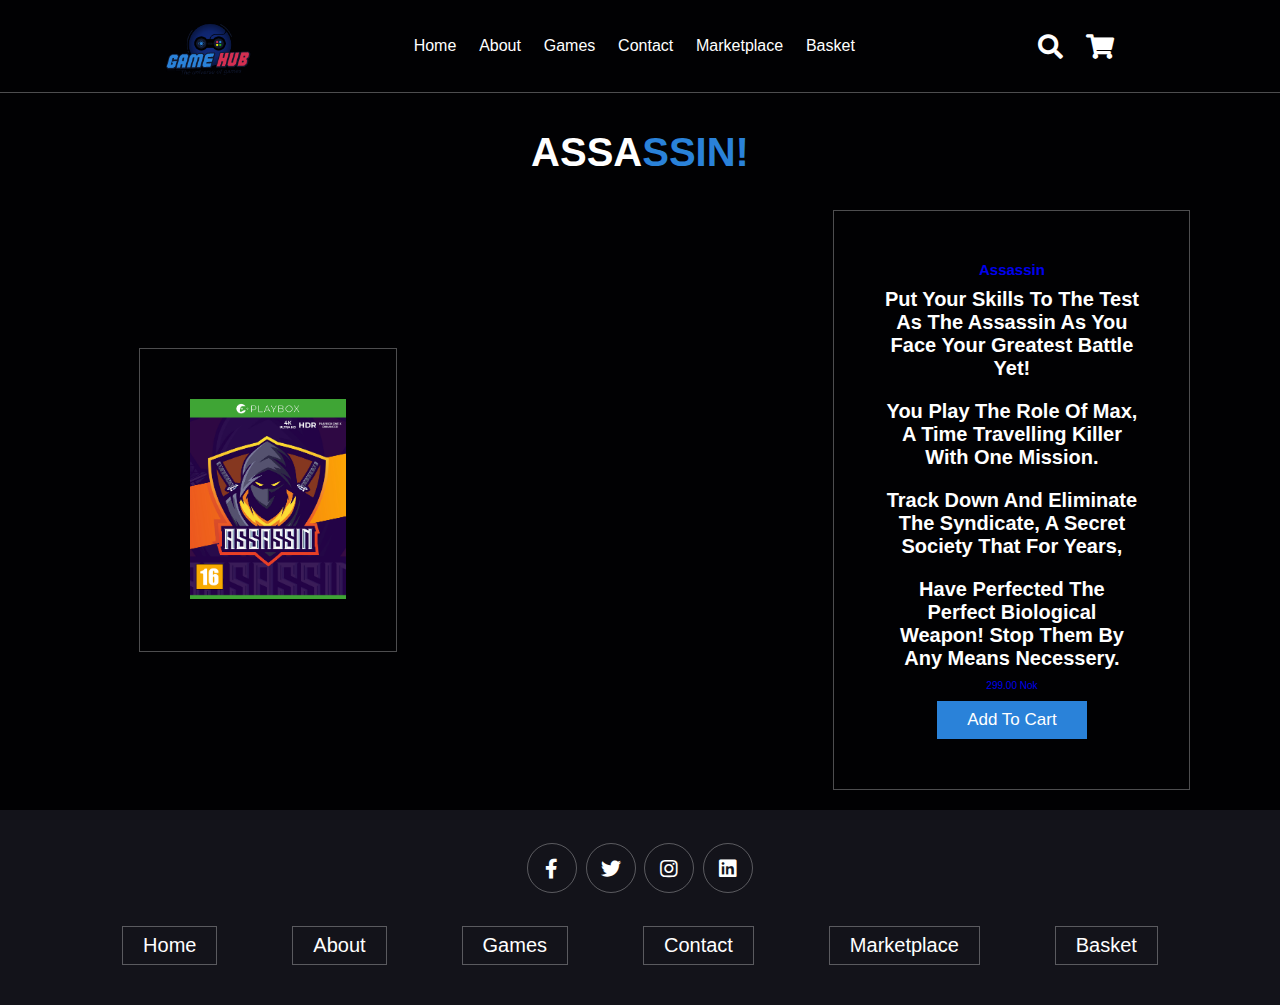
<file: assassin.html>
<!DOCTYPE html>
<html lang="en">
<head>
    <meta charset="UTF-8">
    <meta http-equiv="X-UA-Compatible" content="IE=edge">
    <meta name="Assassin" content="Put your skills to the test as the Assassin, as you face your greatest battle yet.....!">
    <meta name="viewport" content="width=device-width, initial-scale=1.0">
    <title>Assassin Game</title>

    
    <link rel="stylesheet" href="https://cdnjs.cloudflare.com/ajax/libs/font-awesome/5.15.4/css/all.min.css">

    
    <link rel="stylesheet" href="css/style.css">

</head>
<body>
<header>
    
    <header class="header">

    <a href="index.html" class="logo">
        <img src="images/logo.png" alt="the company logo"></a>

        <nav class="navbar">
            <a href="index.html">home</a>
            <a href="about.html">about</a>
            <a href="games.html">games</a>
            <a href="contact.html">contact</a>
            <a href="marketplace.html">marketplace</a>
            <a href="checkout.html">Basket</a>
        
    </nav>

    <div class="icons">
        <div class="fas fa-search" id="search-btn"></div>
        <div class="fas fa-shopping-cart" id="cart-btn"></div>
        <div class="fas fa-bars" id="menu-btn"></div>
    </div>

    <div class="search-form">
        <input type="search" id="search-box" placeholder="search here...">
        <label for="search-box" class="fas fa-search"></label>
    </div>

    

</header>

<main>
    <section class="content" id="content">

        <h1 class="gameheading">Assa<span>ssin!</span></h1>
    
        <div class="box-container">
    
            <div class="boxassassin">
                <a href="assassin.html">
                <img src="images/assassin.jpg" alt="">
            </div>
        <div class="boxassassin">
                <h2>Assassin</h3>
                <h3>Put your skills to the test as the Assassin
                    as you face your greatest battle yet!</h3>
                <h3>You play the role of Max, a time travelling killer
                    with one mission.</h3>
                <h3>Track down and eliminate the Syndicate,
                     a secret society that for years,</h3>
                <h3>
                    have perfected the perfect biological weapon!
                    Stop them by any means necessery.</h3>
                <div class="price">299.00 nok</div>
                <a href="#" class="btn">add to cart</a>
        </div>
    
</main>


<section class="footer">

    <div class="share">
        <a href="#" class="fab fa-facebook-f"></a>
        <a href="#" class="fab fa-twitter"></a>
        <a href="#" class="fab fa-instagram"></a>
        <a href="#" class="fab fa-linkedin"></a>
    </div>

    <div class="links">
        <a href="index.html">home</a>
        <a href="about.html">about</a>
        <a href="games.html">Games</a>
        <a href="contact.html">contact</a>
        <a href="">Marketplace</a>
        <a href="checkout.html">Basket</a>
    </div>


</section>

</body>
</html>
</file>
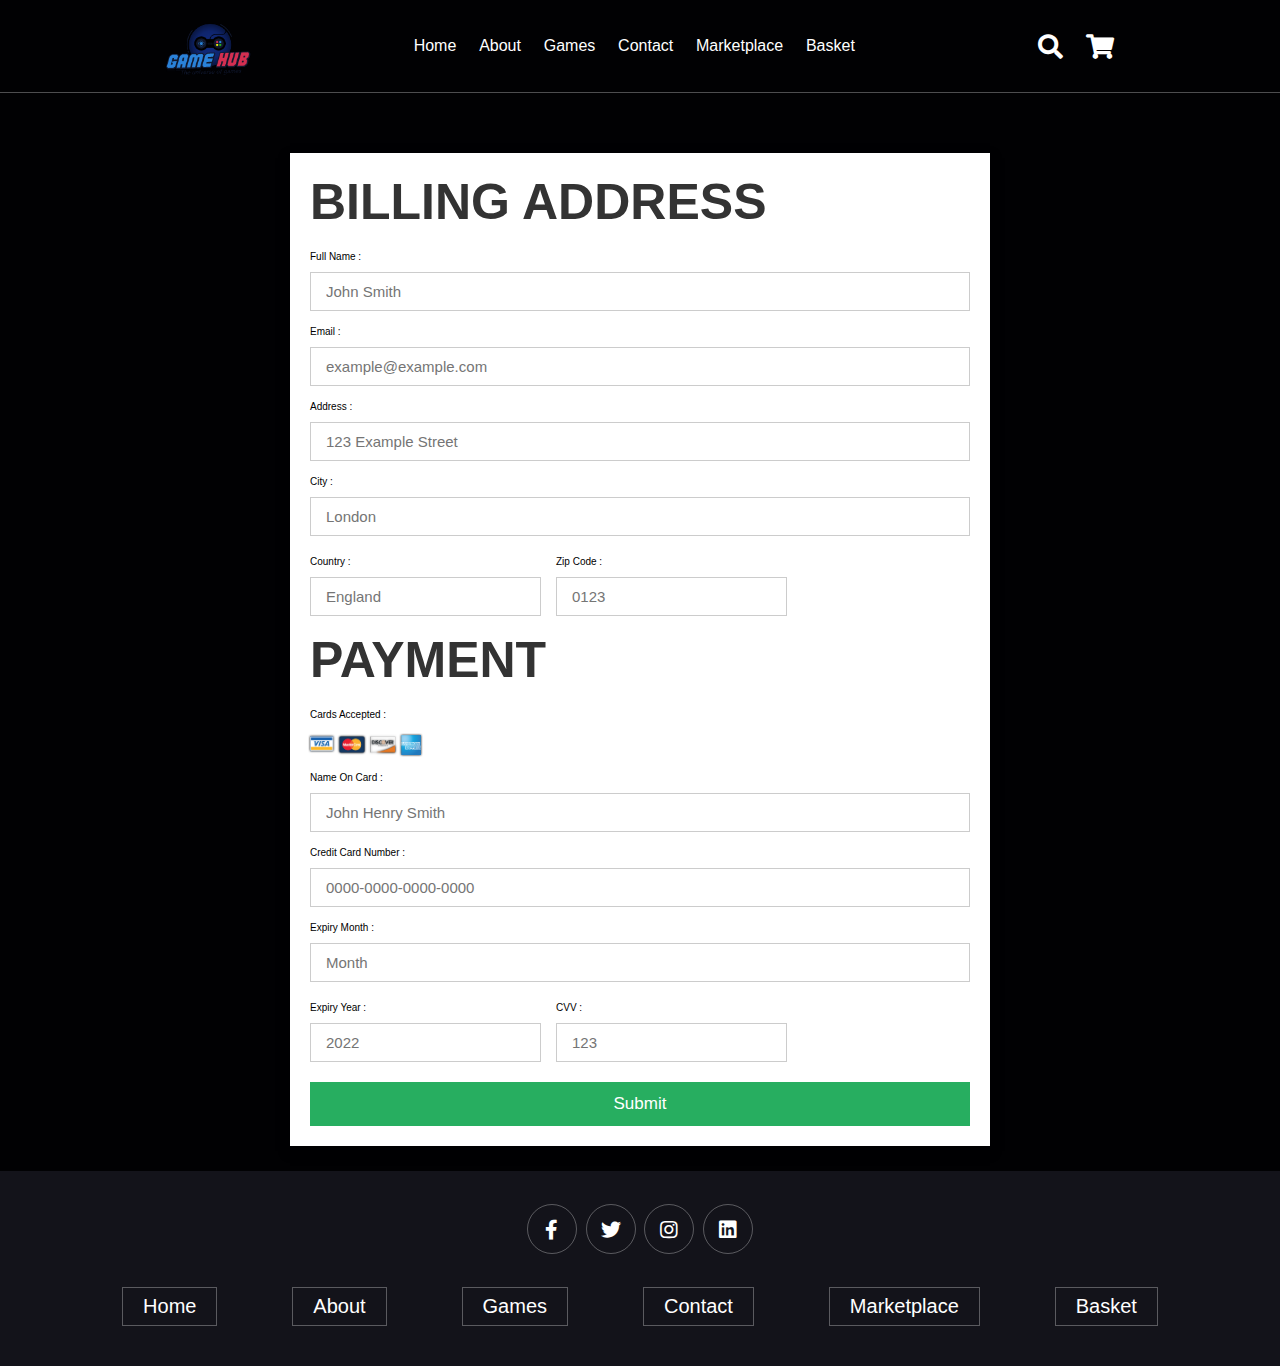
<file: checkout.html>
<!DOCTYPE html>
<html lang="en">
<head>
    <meta charset="UTF-8">
    <meta http-equiv="X-UA-Compatible" content="IE=edge">
    <meta name="Checkout" content="Checkout">
    <meta name="viewport" content="width=device-width, initial-scale=1.0">
    <title>Checkout</title>

    
    <link rel="stylesheet" href="https://cdnjs.cloudflare.com/ajax/libs/font-awesome/5.15.4/css/all.min.css">

    
    <link rel="stylesheet" href="css/style.css">

</head>
<body>
<header>
    
    <header class="header">

        <a href="index.html" class="logo">
            <img src="images/logo.png" alt="logo of gamehub">
        </a>
    
        <nav class="navbar">
            <a href="index.html">home</a>
            <a href="about.html">about</a>
            <a href="games.html">games</a>
            <a href="contact.html">contact</a>
            <a href="marketplace.html">marketplace</a>
            <a href="checkout.html">Basket</a>
        
    </nav>

    <div class="icons">
        <div class="fas fa-search" id="search-btn"></div>
        <a href="checkout.html">
            <div class="fas fa-shopping-cart" id="cart-btn"></div></a>
        <div class="fas fa-bars" id="menu-btn"></div>
    </div>

    <div class="search-form">
        <input type="search" id="search-box" placeholder="search here...">
        <label for="search-box" class="fas fa-search"></label>
    </div>

    </header>

    <section class="form" id="form">

    
        <div class="container">
    
            <form action="">
    
                    <div class="row">
                    
                        <div class="col">
    
                            <h3 class="title">Billing Address</h3>
    
                            <div class="inputBox">
                                <span>Full Name :</span>
                                <input type="text" placeholder="John Smith" id="fullName">
                                <div class="form-error" id="fullNameError">Please enter your first name</div>
                            </div>
    
                            <div class="inputBox">
                                <span>Email :</span>
                                <input type="email" placeholder="example@example.com" id="email">
                                <div class="form-error" id="emailError">Please enter email</div>
                            </div>
    
                            <div class="inputBox">
                                <span>Address :</span>
                                <input type="text" placeholder="123 Example Street" id="address">
                                <div class="form-error" id="addressError">Please enter your street name</div>
                            </div>
    
                            <div class="inputBox">
                                <span>City :</span>
                                <input type="text" placeholder="London" id="city">
                                <div class="form-error" id="cityError">Please enter city name</div>
                            </div>
    
                            <div class="flex">
                                <div class="inputBox">
                                    <span>Country :</span>
                                    <input type="text" placeholder="England" id="country">
                                    <div class="form-error" id="countryError">Please enter your country</div>
                                </div>
                            
                            <div class="inputBox">
                                    <span>Zip code :</span>
                                    <input type="text" placeholder="0123" id="postCode">
                                    <div class="form-error" id="postCodeError">Please enter your postcode</div>
                            </div>
    
                        </div>
                    
                        <div class="col">
    
                            <h3 class="title">Payment</h3>
    
                            <div class="inputBox">
                                <span>cards accepted :</span>
                                <img src="images/cardsaccepted.png" alt="">
                                </div>
    
                            <div class="inputBox">
                                <span>name on card :</span>
                                <input type="text" placeholder="John Henry Smith" id="nameOnCard">
                                <div class="form-error" id="NameError">Please enter your name how it appears on your card</div>
                                </div>
                            
                            <div class="inputBox">
                                <span>credit card number :</span>
                                <input type="number" placeholder="0000-0000-0000-0000" id="cardNumber">
                                <div class="form-error" id="cardError">Please enter your 16 digit card number</div>
                                </div>
                            <div class="inputBox">
                                <span>expiry month :</span>
                                <input type="text" placeholder="Month" id="expiry">
                                <div class="form-error" id="expiryMonthError">Please enter your expiry month</div>
                                </div>
                            <div class="flex">
                                <div class="inputBox">
                                    <span>expiry year :</span>
                                    <input type="text" placeholder="2022" id="expiryYear">
                                    <div class="form-error" id="expiryYearError">Please enter your expiry year</div>
                                </div>
                            
                            <div class="inputBox">
                                    <span>CVV :</span>
                                    <input type="text" placeholder="123" id="cvv">
                                    <div class="form-error" id="cvcError">Please enter your 3 digit CVC number</div>
                                </div>
    
                            </div>
    
                        </div>    
                        
                        <input type="submit" value="Submit" class="submit-btn">
    
                    </form>
        </div>
    </section>
        

    <section class="footer">

        <div class="share">
            <a href="#" class="fab fa-facebook-f"></a>
            <a href="#" class="fab fa-twitter"></a>
            <a href="#" class="fab fa-instagram"></a>
            <a href="#" class="fab fa-linkedin"></a>
        </div>
    
        <div class="links">
            <a href="index.html">home</a>
            <a href="about.html">about</a>
            <a href="games.html">Games</a>
            <a href="contact.html">contact</a>
            <a href="">Marketplace</a>
            <a href="checkout.html">Basket</a>
        </div>
    
    
    </section>
    
      </body>
    </html>
</file>
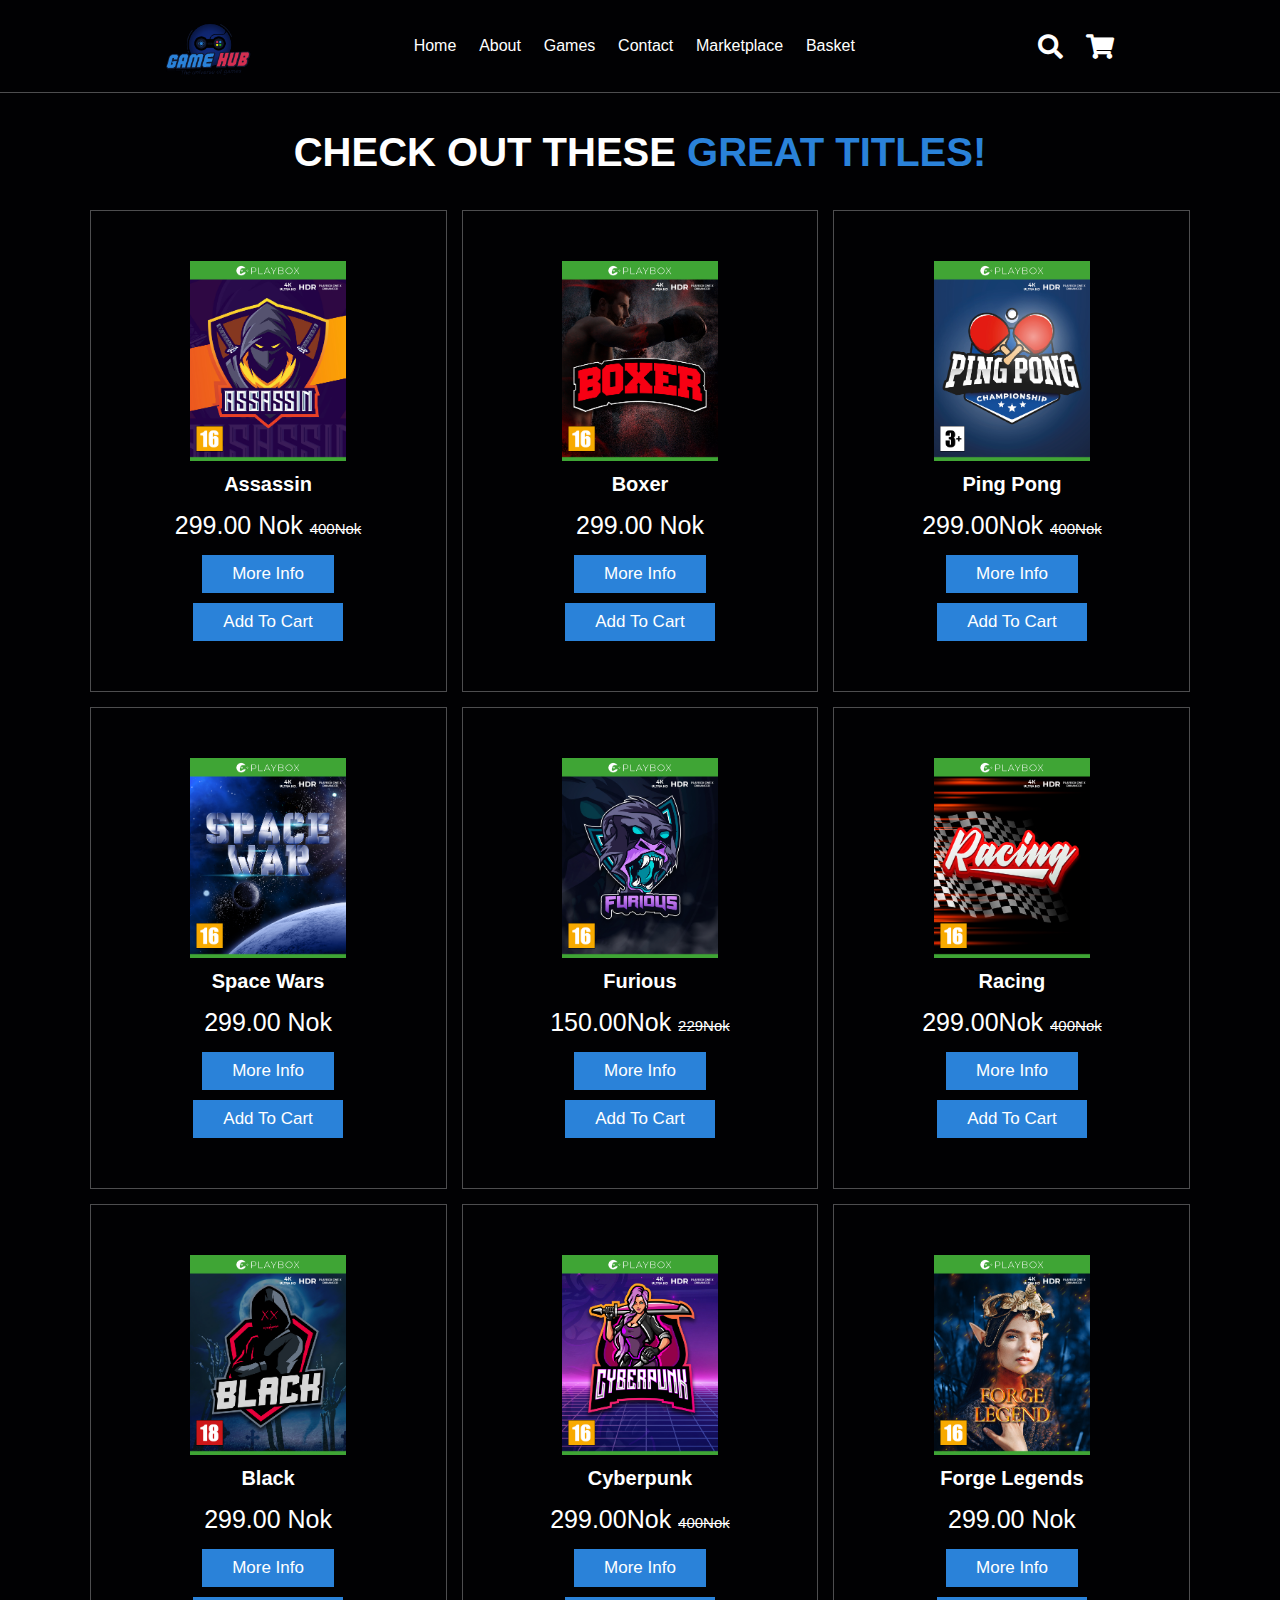
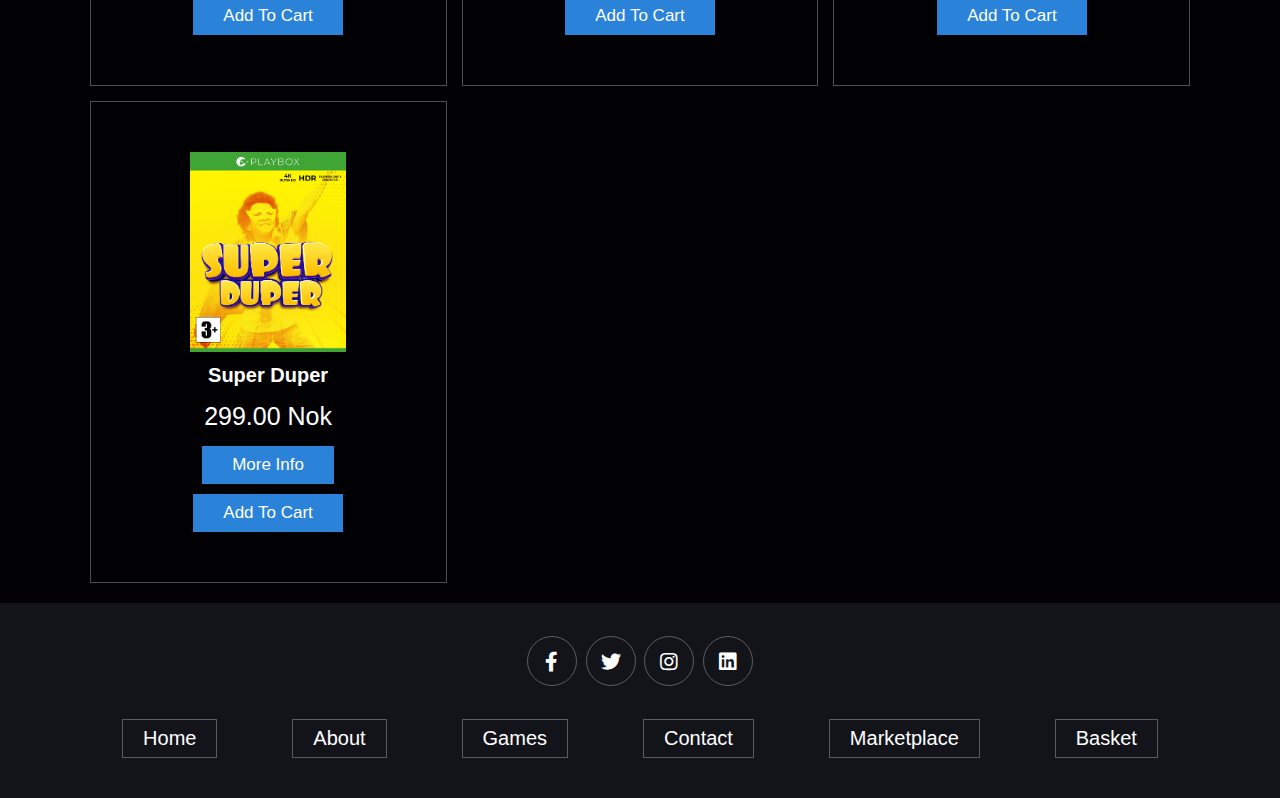
<file: games.html>
<!DOCTYPE html>
<html lang="en">
<head>
    <meta charset="UTF-8">
    <meta http-equiv="X-UA-Compatible" content="IE=edge">
    <meta name="Games!" content="New released games updated every week!">
    <meta name="viewport" content="width=device-width, initial-scale=1.0">
    <title>Game Menu</title>

    
    <link rel="stylesheet" href="https://cdnjs.cloudflare.com/ajax/libs/font-awesome/5.15.4/css/all.min.css">
    <link rel="stylesheet" href="css/style.css">

</head>
<body>

    <header>
        
        <header class="header">
    
            <a href="index.html" class="logo">
                <img src="images/logo.png" alt="logo of gamehub">
            </a>
        
            <nav class="navbar">
                <a href="index.html">home</a>
                <a href="about.html">about</a>
                <a href="games.html">games</a>
                <a href="contact.html">contact</a>
                <a href="marketplace.html">marketplace</a>
                <a href="checkout.html">Basket</a>
            
        </nav>
    
        <div class="icons">
            <div class="fas fa-search" id="search-btn"></div>
            <a href="checkout.html">
                <div class="fas fa-shopping-cart" id="cart-btn"></div></a>
            <div class="fas fa-bars" id="menu-btn"></div>
        </div>
    
        <div class="search-form">
            <input type="search" id="search-box" placeholder="search here...">
            <label for="search-box" class="fas fa-search"></label>
        </div>
    
        </header>

    <main>


        <section class="content" id="content">

            <h1 class="gameheading">Check out these <span>great titles!</span></h1>
        
            <div class="box-container">
        
                <div class="gamesbox">
                    <a href="assassin.html">
                    <img class=games src="images/assassin.jpg" alt="">
                    <h3>Assassin</h3>
                    <div class="price">299.00 nok <span>400Nok</span></div>
                    <a href="assassin.html" class="btn">more info</a>
                    <a href="#" class="btn">add to cart</a>
                    </a>
                </div>
        
                <div class="gamesbox">
                    <img class=games src="images/boxer.jpg" alt="">
                    <h3>Boxer</h3>
                    <div class="price">299.00 nok</div>
                    <a href="#" class="btn">more info</a>
                    <a href="#" class="btn">add to cart</a>
                </div>
        
                <div class="gamesbox">
                    <img class=games src="images/pingpong.jpg" alt="">
                    <h3>Ping Pong</h3>
                    <div class="price">299.00Nok <span>400Nok</span></div>
                    <a href="#" class="btn">more info</a>
                    <a href="#" class="btn">add to cart</a>
                </div>
        
                <div class="gamesbox">
                    <img class=games src="images/spacewars.jpg" alt="">
                    <h3>Space Wars</h3>
                    <div class="price">299.00 nok</div>
                    <a href="#" class="btn">more info</a>
                    <a href="#" class="btn">add to cart</a>
                </div>
        
                <div class="gamesbox">
                    <img class=games src="images/furious.jpg" alt="">
                    <h3>Furious</h3>
                    <div class="price">150.00Nok <span>229Nok</span></div>
                    <a href="#" class="btn">more info</a>
                    <a href="#" class="btn">add to cart</a>
                </div>
        
                <div class="gamesbox">
                    <img class=games src="images/racing.jpg" alt="">
                    <h3>Racing</h3>
                    <div class="price">299.00Nok <span>400Nok</span></div>
                    <a href="#" class="btn">more info</a>
                    <a href="#" class="btn">add to cart</a>
                </div>

                <div class="gamesbox">
                    <img class=games src="images/black.jpg" alt="">
                    <h3>Black</h3>
                    <div class="price">299.00 nok</div>
                    <a href="#" class="btn">more info</a>
                    <a href="#" class="btn">add to cart</a>
                </div>

                <div class="gamesbox">
                    <img class=games src="images/cyberpunk.jpg" alt="">
                    <h3>Cyberpunk</h3>
                    <div class="price">299.00Nok <span>400Nok</span></div>
                    <a href="#" class="btn">more info</a>
                    <a href="#" class="btn">add to cart</a>
                </div>

                <div class="gamesbox">
                    <img class=games src="images/forgelegends.jpg" alt="">
                    <h3>Forge Legends</h3>
                    <div class="price">299.00 nok</div>
                    <a href="#" class="btn">more info</a>
                    <a href="#" class="btn">add to cart</a>
                </div>

                <div class="gamesbox">
                    <img class=games src="images/superduper.jpg" alt="">
                    <h3>Super Duper</h3>
                    <div class="price">299.00 nok</div>
                    <a href="#" class="btn">more info</a>
                    <a href="#" class="btn">add to cart</a>
                </div>
        
            </div>

        </section>

    </main>

    <section class="footer">

        <div class="share">
            <a href="#" class="fab fa-facebook-f"></a>
            <a href="#" class="fab fa-twitter"></a>
            <a href="#" class="fab fa-instagram"></a>
            <a href="#" class="fab fa-linkedin"></a>
        </div>
    
        <div class="links">
            <a href="index.html">home</a>
            <a href="about.html">about</a>
            <a href="games.html">Games</a>
            <a href="contact.html">contact</a>
            <a href="">Marketplace</a>
            <a href="checkout.html">Basket</a>
        </div>
    
    
    </section>
    
    <script src="js/restapi.js"></script>
    
    </body>
    </html>
</file>
<file: css/style.css>
@import url('https://fonts.googleapis.com/css2?family=Roboto:wght@100;300;400;500;700&display=swap');

:root{
    --main-color:#2a82d9;
    --black:#13131a;
    --bg:#010103;
    --border:.1rem solid rgba(255,255,255,.3);
}

*{
    font-family: 'Roboto', sans-serif;
    margin:0; padding:0;
    box-sizing: border-box;
    outline: none; border:none;
    text-decoration: none;
    text-transform: capitalize;
    transition: .2s linear;
}

html{
    font-size: 62.5%;
    overflow-x: hidden;
    scroll-padding-top: 9rem;
    scroll-behavior: smooth;
}

html::-webkit-scrollbar{
    width: .8rem;
}

html::-webkit-scrollbar-track{
    background: transparent;
}

html::-webkit-scrollbar-thumb{
    background: #fff;
    border-radius: 5rem;
}

body{
    background: var(--bg);
}

section{
    padding:2rem 7%;
}

.heading{
    text-align: center;
    color:#fff;
    text-transform: uppercase;
    padding-bottom: 3.5rem;
    font-size: 4rem;
}

.heading span{
    color:var(--main-color);
    text-transform: uppercase;
}

.heading1{
    margin-top: 10%;
    text-align: center;
    color:#fff;
    text-transform: uppercase;
    padding-bottom: 3.5rem;
    font-size: 4rem;
}

.heading1 span{
    color:var(--main-color);
    text-transform: uppercase;
}

.btn{
    margin-top: 1rem;
    display: inline-block;
    padding:.9rem 3rem;
    font-size: 1.7rem;
    color:#fff;
    background: var(--main-color);
    cursor: pointer;
}

.btn:hover{
    letter-spacing: .2rem;
}

.header{
    background: var(--bg);
    display: flex;
    align-items: center;
    justify-content: space-between;
    padding:1.5rem 7%;
    border-bottom: var(--border);
    position: fixed;
    top:0; left: 0; right: 0;
    z-index: 1000;
}

.header .logo img{
    height: 6rem;
}

.header .navbar a{
    margin:0 1rem;
    font-size: 1.6rem;
    color:#fff;
}

.header .navbar a:hover{
    color:var(--main-color);
    border-bottom: .1rem solid var(--main-color);
    padding-bottom: .5rem;
}

.header .icons div{
    color:#fff;
    cursor: pointer;
    font-size: 2.5rem;
    margin-left: 2rem;
}

.header .icons div:hover{
    color:var(--main-color);
}

#menu-btn{
    display: none;
}

.header .search-form{
    position: absolute;
    top:115%; right: 7%;
    background: #fff;
    width: 50rem;
    height: 5rem;
    display: flex;
    align-items: center;
    transform: scaleY(0);
    transform-origin: top;
}

.header .search-form.active{
    transform: scaleY(1);
}

.header .search-form input{
    height: 100%;
    width: 100%;
    font-size: 1.6rem;
    color:var(--black);
    padding:1rem;
    text-transform: none;
}

.header .search-form label{
    cursor: pointer;
    font-size: 2.2rem;
    margin-right: 1.5rem;
    color:var(--black);
}

.header .search-form label:hover{
    color:var(--main-color);
}

.header .cart-items-container{
    position: absolute;
    top:100%; right: -100%;
    height: calc(100vh - 9.5rem);
    width: 35rem;
    background: #fff;
    padding:0 1.5rem;
}

.header .cart-items-container.active{
    right: 0;
}

.header .cart-items-container .cart-item{
    position: relative;
    margin:2rem 0;
    display: flex;
    align-items: center;
    gap:1.5rem;
}

.header .cart-items-container .cart-item .fa-times{
    position: absolute;
    top:1rem; right: 1rem;
    font-size: 2rem;
    cursor: pointer;
    color: var(--black);
}

.header .cart-items-container .cart-item .fa-times:hover{
    color:var(--main-color);
}

.header .cart-items-container .cart-item img{
    height: 7rem;
}

.header .cart-items-container .cart-item .content h3{
    font-size: 2rem;
    color:var(--black);
    padding-bottom: .5rem;
}

.header .cart-items-container .cart-item .content .price{
    font-size: 1.5rem;
    color:var(--main-color);
}

.header .cart-items-container .btn{
    width: 100%;
    text-align: center;
}

.about{
    margin-top: 10%;
}


.about .row{
    display: flex;
    align-items: center;
    background:var(--black);
    flex-wrap: wrap;
}

.about .row .image{
    flex:1 1 45rem;
}

.about .row .image img{
    width: 100%;
}
.about .row .content{
    flex:1 1 45rem;
    padding:2rem;
}

.about .row .content h3{
    font-size: 3rem;
    color:#fff;
}

.about .row .content p{
    font-size: 1.6rem;
    color:#ccc;
    padding:1rem 0;
    line-height: 1.8;
}

.aboutgame{
    margin-top: 10%;
    margin-bottom: 10%;
}


.aboutgame .row{
    width: 90%;
    display: flex;
    align-items: center;
    background:var(--black);
    flex-wrap: wrap;
}

.aboutgame .row .image{
    flex:1 1 30rem;
}

.aboutgame .row .image img{
    width: 100%;
}
.aboutgame .row .content{
    flex:1 1 45rem;
    padding:2rem;
}

.aboutgame .row .content h3{
    font-size: 3rem;
    color:#fff;
}

.aboutgame .row .content p{
    font-size: 1.6rem;
    color:#ccc;
    padding:1rem 0;
    line-height: 1.8;
}

.newcontent .box-container{
    display: grid;
    grid-template-columns: repeat(auto-fit, minmax(30rem, 1fr));
    gap:1.5rem;
}

.newcontent .box-container .box{
    padding:5rem;
    text-align: center;
    border:var(--border);    
}

.newcontent .box-container .box img{
    height: 10rem;
}

.newcontent .box-container .box h3{
    color: #fff;
    font-size: 2rem;
    padding:1rem 0;
}

.newcontent .box-container .box .price{
    color: #fff;
    font-size: 2.5rem;
    padding:.5rem 0;
}

.newcontent .box-container .box .price span{
    font-size: 1.5rem;
    text-decoration: line-through;
    font-weight: lighter;
}

.newcontent .box-container .box:hover{
    background:#fff;
}

.newcontent .box-container .box:hover > *{
    color:var(--black);
}



.info .box-container{
    margin-top: 5%;
    display: grid;
    grid-template-columns: repeat(auto-fit, minmax(30rem, 1fr));
    gap:1.5rem;
}

.info .box-container .box{
    border:var(--border);
    text-align: center;
    padding:3rem 2rem;
}

.info .box-container .box p{
    font-size: 1.5rem;
    line-height: 1.8;
    color:#ccc;
    padding:2rem 0;
}

.info .box-container .box .user{
    height: 20rem;
    width: 20rem;
    border-radius: 30%;
    object-fit: cover;
}

.info .box-container .box h3{
    padding:1rem 0;
    font-size: 2rem;
    color:#fff;
}

.contact .row{
    display: flex;
    background:var(--black);
    flex-wrap: wrap;
    gap:1rem;
}

.contact .row form{
    flex:1 1 45rem;
    padding:5rem 10rem;
    text-align: center;
}

.contact .row form h3{
    text-transform: uppercase;
    font-size: 3.5rem;
    color:#fff;
}

.contact .row form .inputBox{
    display: flex;
    align-items: center;
    margin-top: 2rem;
    margin-bottom: 2rem;
    background:var(--bg);
    border:var(--border);
}

.contact .row form .inputBox span{
    color:#fff;
    font-size: 2rem;
    padding-left: 2rem;
}

.contact .row form .inputBox input{
    width: 100%;
    padding:2rem;
    font-size: 1.7rem;
    color:#fff;
    text-transform: none;
    background:none;
}


.footer{
    background:var(--black);
    text-align: center;
    
}

.footer .share{
    padding:1rem 0;
}

.footer .share a{
    height: 5rem;
    width: 5rem;
    line-height: 5rem;
    font-size: 2rem;
    color:#fff;
    border:var(--border);
    margin:.3rem;
    border-radius: 50%;
}

.footer .share a:hover{
    background-color: var(--main-color);
}

.footer .links{
    display: flex;
    justify-content: center;
    flex-wrap: wrap;
    padding:2rem 0;
    gap:1rem;
}

.footer .links a{
    padding:.7rem 2rem;
    color:#fff;
    border:var(--border);
    font-size: 2rem;
}

.footer .links a:hover{
    background:var(--main-color);
}


.footer2{
    background:var(--black);
    text-align: center;
    position: absolute;
    bottom: 0;
    width: 100%;
}

.footer2 .share{
    padding:1rem 0;
}

.footer2 .share a{
    height: 5rem;
    width: 5rem;
    line-height: 5rem;
    font-size: 2rem;
    color:#fff;
    border:var(--border);
    margin:.3rem;
    border-radius: 50%;
}

.footer2 .share a:hover{
    background-color: var(--main-color);
}

.footer2 .links{
    display: flex;
    justify-content: center;
    flex-wrap: wrap;
    padding:2rem 0;
    gap:1rem;
}

.footer2 .links a{
    padding:.7rem 2rem;
    color:#fff;
    border:var(--border);
    font-size: 2rem;
}

.footer2 .links a:hover{
    background:var(--main-color);
}











/* media queries  */
@media (max-width:991px){

    html{
        font-size: 55%;
    }

    .header{
        padding:1.5rem 2rem;
    }

    section{
        padding:2rem;
    }

}

@media (max-width:768px){

    #menu-btn{
        display: inline-block;
    }

    .header .navbar{
        position: absolute;
        top:100%; right: -100%;
        background: #fff;
        width: 30rem;
        height: calc(100vh - 9.5rem);
    }

    .header .navbar.active{
        right:0;
    }

    .header .navbar a{
        color:var(--black);
        display: block;
        margin:1.5rem;
        padding:.5rem;
        font-size: 2rem;
    }

    .header .search-form{
        width: 90%;
        right: 2rem;
    }

    

}

@media (max-width:450px){

    html{
        font-size: 50%;
    }

}

*{
    font-family: 'Segoe UI', Tahoma, Geneva, Verdana, sans-serif;
    margin: auto; padding: 0;
    box-sizing: border-box;
    outline: 0ch; border: 0ch;
    text-transform: capitalize;
    transition: all .2s linear; 
}
    
.form {
    margin-top: 10%;
    display:flex;
    justify-content: center;
    align-items: center;
    padding: 25px;
    min-height: 100vh;
   
}

.container form {
    padding: 20px;
    width: 70rem;
    background: #fff;
    box-shadow: 0 5px 10px rgba(0, 0, 0, .5);
}

.container form .row {
    display: flex;
    flex-wrap: wrap;
    gap:15px;
}

.container form .row .col{
    flex:1 1 250px;
}

.container form .row .col .title{
  font-size: 50px;
  color:#333;
  padding-bottom: 5px;
  text-transform: uppercase;
}

.container form .row .col .inputBox{
  margin:15px 0;
}

.container form .row .col .inputBox span{
  margin-bottom: 10px;
  display: block;
}

.container form .row .col .inputBox input{
  width: 100%;
  border:1px solid #ccc;
  padding:10px 15px;
  font-size: 15px;
  text-transform: none;
}

.container form .row .col .inputBox input:focus{
  border:1px solid #000;
}

.container form .row .col .flex{
  display: flex;
  gap:15px;
}

.container form .row .col .flex .inputBox{
  margin-top: 5px;
}

.container form .row .col .inputBox img{
  height: 20px;
  margin-top: 5px;
  filter: drop-shadow(0 0 1px #000);
}

.container form .submit-btn{
  width: 100%;
  padding:12px;
  font-size: 17px;
  background: #27ae60;
  color:#fff;
  margin-top: 5px;
  cursor: pointer;
}

.container form .submit-btn:hover{
  background: #2ecc71;
}

.form-error{
    display: none;
    color: red;
    font-size: 1rem;
    margin-top: 2px;
}

.content .box-container{
    display: grid;
    grid-template-columns: repeat(auto-fit, minmax(30rem, 1fr));
    gap:1.5rem;
}


.content .box-container .gamesbox{
    padding:5rem;
    text-align: center;
    border:var(--border);    
}

.content .box-container .gamesbox img{
    height: 20rem;
}

.background-image {
    padding:5rem;
    text-align: center;
    border:var(--border); 
}

.product-image {
    display: grid;
    grid-template-columns: repeat(auto-fit, minmax(30rem, 1fr));
    gap:1.5rem;
    width: 200px;
    height: 279px;
    background-size: contain;
    border: 2px solid rgb(255, 255, 255);
    padding: 50px;
    margin-top: 40px;
}


.content .box-container .gamesbox h3{
    color: #fff;
    font-size: 2rem;
    padding:1rem 0;
}

.content .box-container .gamesbox .price{
    color: #fff;
    font-size: 2.5rem;
    padding:.5rem 0;
}

.content .box-container .gamesbox .price span{
    font-size: 1.5rem;
    text-decoration: line-through;
    font-weight: lighter;
}

.content .box-container .gamesbox:hover{
    background:rgb(65, 64, 64);
}


.gameheading{
    margin-top: 10%;
    text-align: center;
    color:#fff;
    text-transform: uppercase;
    padding-bottom: 3.5rem;
    font-size: 4rem;
}

.gameheading span{
    color:var(--main-color);
    text-transform: uppercase;
}

.content .box-container .boxassassin img{
    height: 70rem;
}

.content .box-container{
    display: grid;
    grid-template-columns: repeat(auto-fit, minmax(30rem, 1fr));
    gap:1.5rem;
}

.content .box-container .boxassassin{
    padding:5rem;
    text-align: center;
    border:var(--border);    
}

.content .box-container .boxassassin img{
    height: 20rem;
}

.content .box-container .boxassassin h3{
    color: #fff;
    font-size: 2rem;
    padding:1rem 0;
}

.content .box-container .box .price span{
    font-size: 1.5rem;
    text-decoration: line-through;
    font-weight: lighter;
}
</file>
